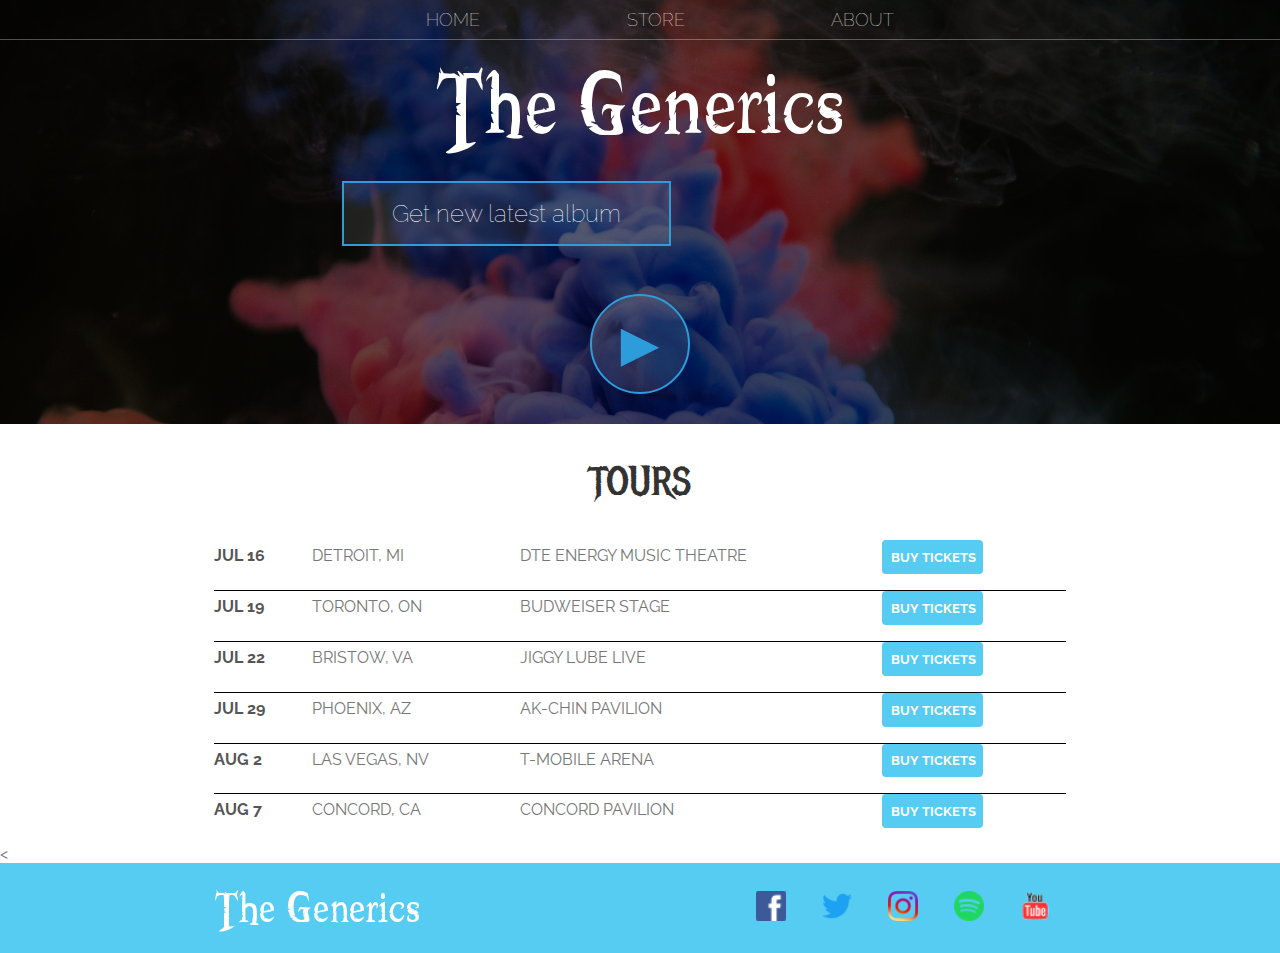
<file: index.htm>
<!DOCTYPE html>
<html><head>
    <title>Concert</title>
    <meta name="desciption" content="this is description">
    <link rel= "stylesheet" href="styles.css" />
</head>   
<body>
    <header class="main-header">
        <nav class="nav main-nav">
        <ul>
            <li><a href="index.htm">HOME </a></li>
            <li><a href="store.htm">STORE</a></li>
            <li><a href ="concert.htm">ABOUT</a> </li>
        </ul>
        </nav>
        <h1 class="band-name band-name-large">The Generics</h1>
        <div class="container"><button class="btn btn-header">Get new latest album</button></div>
        <button class="btn btn-header btn-play">&#9658;</button>
        </header>
        <section class="content-section container">
        <h2 class="section-header">TOURS</h2>
            <div>
                <div class="tour-row">
                    <span class="tour-item tour-date">JUL 16</span>
                    <span class="tour-item tour-city">DETROIT, MI</span>
                    <span class="tour-item tour-arena">DTE ENERGY MUSIC THEATRE</span>
                    <button type="button" class="btn tour-item tour-btn btn-primary">BUY TICKETS</button>
                </div>
                <div class="tour-row">
                    <span class="tour-item tour-date">JUL 19</span>
                    <span class="tour-item tour-city">TORONTO, ON</span>
                    <span class="tour-item tour-arena">BUDWEISER STAGE</span>
                    <button type="button" class="btn tour-item tour-btn btn-primary">BUY TICKETS</button>
                 </div>
                <div class="tour-row">
                    <span class="tour-item tour-date">JUL 22</span>
                    <span class="tour-item tour-city">BRISTOW, VA</span>
                    <span class="tour-item tour-arena">JIGGY LUBE LIVE</span>
                    <button type="button" class="btn tour-item tour-btn btn-primary">BUY TICKETS</button>
                 </div>
                <div class="tour-row">
                    <span class="tour-item tour-date">JUL 29</span>
                    <span class="tour-item tour-city">PHOENIX, AZ</span>
                    <span class="tour-item tour-arena">AK-CHIN PAVILION</span>
                    <button type="button" class="btn tour-item tour-btn btn-primary">BUY TICKETS</button>
                    </div>
                <div class="tour-row">
                    <span class="tour-item tour-date">AUG 2</span>
                    <span class="tour-item tour-city">LAS VEGAS, NV</span>
                    <span class="tour-item tour-arena">T-MOBILE ARENA</span>
                    <button type="button" class="btn tour-item tour-btn btn-primary">BUY TICKETS</button>
                </div>
                <div class="tour-row">
                    <span class="tour-item tour-date">AUG 7</span>
                    <span class="tour-item tour-city">CONCORD, CA</span>
                    <span class="tour-item tour-arena">CONCORD PAVILION</span>
                    <button type="button" class="btn tour-item tour-btn btn-primary"> BUY TICKETS</button>
                </div>
            </div>
        </section>
        <<footer class="main-footer">
            <div class="container main-footer-container">
                <h3 class="band-name">The Generics</h3>
                    <ul class=" nav footer-nav"> 
                        <li> <a href ="https://www.facebook.com/" target="_blank">
                         <img src="images/Facebook Logo.png" ></a></li>
                        <li><a href="https://www.twitter.com/" target="_blank" ><img src="images/tw.png" width="25" height="25">
                         </a></li>
                         <li><a href="https://www.instagram.com/" target="_blank"><img src="images/insta.png" height="25" width="25"></a></li>
                        <li><a href="https://www.spotify.com/" target="_blank">
                    <img src="images/Spotify Logo.png" ></a></li>
                    <li><a href="https://www.youtube.com/" target="_blank">
                        <img src="images/YouTube Logo.png" ></a></li>
                  </ul>
           </div>
    </footer>
    </body> 
</html>
</file>
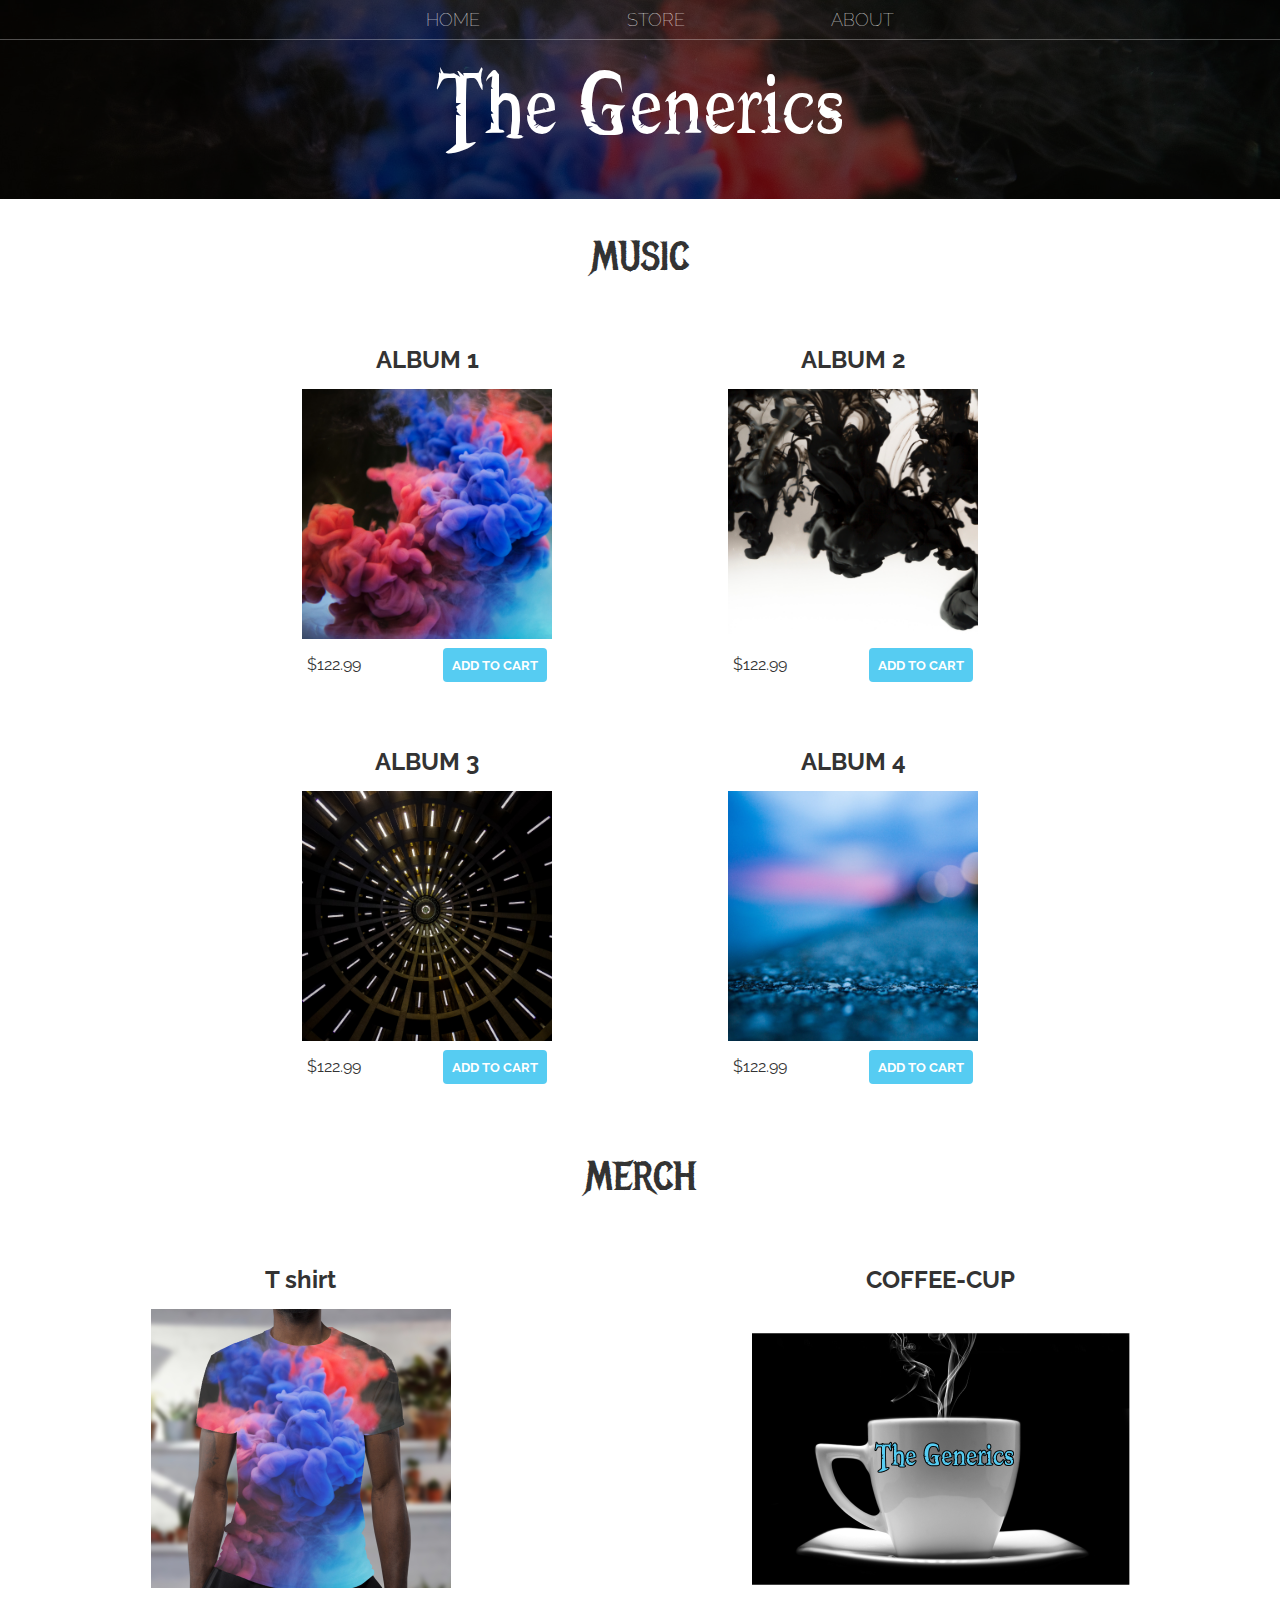
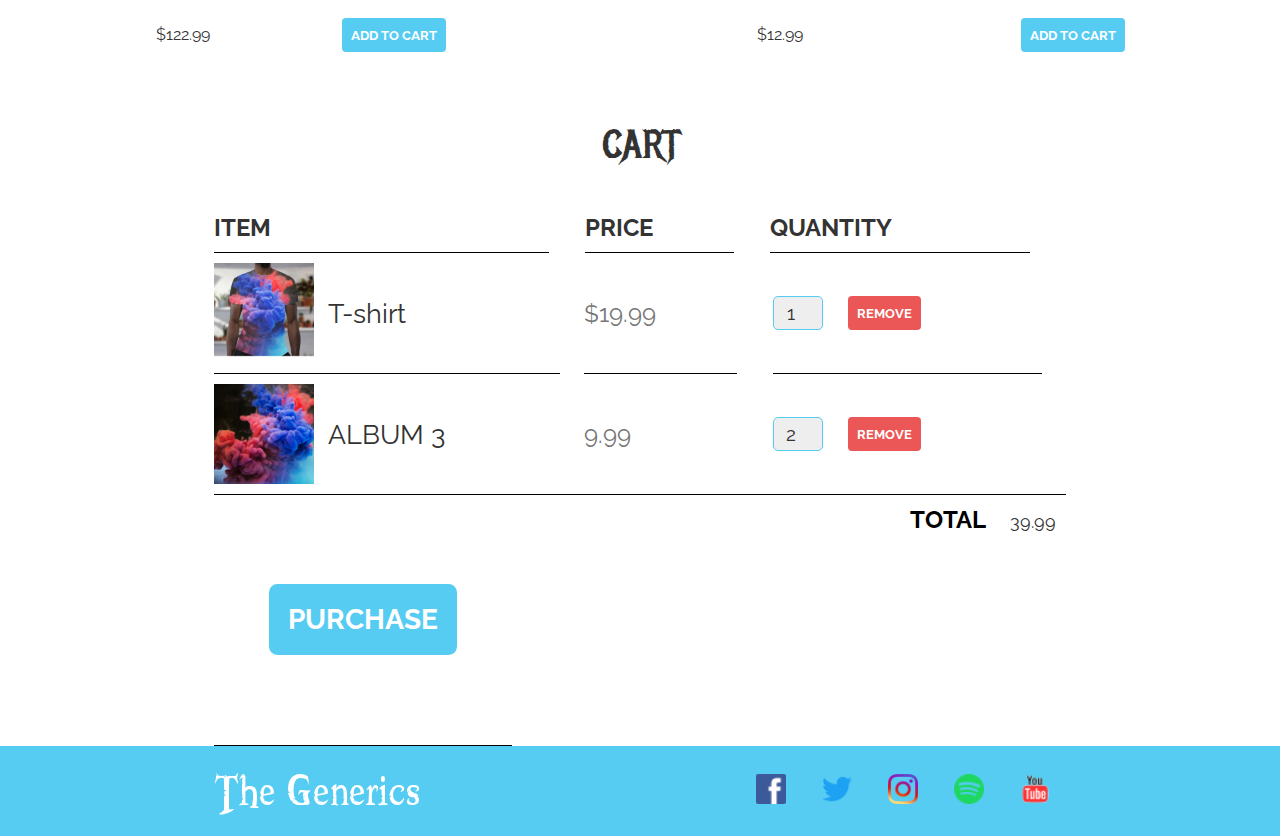
<file: store.htm>
<!DOCTYPE html>
<html>
    <head>
    <title>Store</title>
    <meta name="desciption" content="this is description">
    <link rel="stylesheet" href="styles.css">
</head>   
<body>
    <header class="main-header">
        <nav class="nav main-nav">
        <ul>
            <li><a href="index.htm">HOME </a></li>
            <li><a href="store.htm">STORE</a></li>
            <li><a href ="concert.htm">ABOUT</a> </li>
        </ul>
        </nav>
        <h1 class="band-name band-name-large">The Generics</h1>
    </header>
        <section class="content-section container">
                    <h2 class="section-header">MUSIC</h2>
                    <div class = "shop-items">
                    <div class = "shop-item">
                          <span class="shop-item-title">ALBUM 1</span>
                        <img class="shop-item-image"src="images/Album 1.png">
                            <div class="shop-item-details">
                                <span class="shop-item-price">$122.99</span>
                                <button class="btn btn-primary shop-item-btn" type="button">ADD TO CART</but ton>
                            </div>
                    </div>
                    <div class = "shop-item">
                        <span class="shop-item-title">ALBUM 2</span>
                        <img class="shop-item-image" src="images/Album 2.png">
                        <div class="shop-item-details">
                            <span class="shop-item-price">$122.99</span>
                            <button class="btn btn-primary shop-item-btn"type="button">ADD TO CART</button>
                        </div>
                    </div>
                     <div class = "shop-item">
                            <span class="shop-item-title">ALBUM 3</span>
                        <img class="shop-item-image"src="images/Album 3.png">
                        <div class="shop-item-details">
                            <span class="shop-item-price">$122.99</span>
                            <button class="btn btn-primary shop-item-btn"type="button">ADD TO CART</button>
                        </div>
                     </div>
                     <div class = "shop-item">
                        <span class="shop-item-title">ALBUM 4</span>
                        <img class="shop-item-image"src="images/Album 4.png">
                        <div class="shop-item-details">
                            <span class="shop-item-price">$122.99</span>
                            <button class="btn btn-primary shop-item-btn" type="button">ADD TO CART</button>
                        </div>
                    </div>
                </div>
            </section>    
            <section>
                <h2 class="section-header">MERCH</h2>
            <div class = "shop-items">
                <div class = "shop-item">
                      <span class="shop-item-title">T shirt</span>
                    <img src="images/Shirt.png">
                    <div class="shop-item-details">
                    <span class="shop-item-price">$122.99</span>
                    <button class="btn btn-primary shop-item-btn" type="button">ADD TO CART</button>
                </div>
                 </div>
                 <div class = "shop-item">
                    <span class="shop-item-title">COFFEE-CUP</span>
                    <img src="images/Cofee.png">
                    <div class="shop-item-details">
                        <span class="shop-item-price">$12.99</span>
                        <button class="btn btn-primary shop-item-btn"  type="button">ADD TO CART</button>
                    </div>
                </div>
            </div>
            </section>
        
            <section class="container content-section">
                 <h2 class="section-header">CART</h2>
                 <div class="cart-items">
                    <div class="cart-row">
                        <span class="cart-item cart-header cart-column">ITEM</span>
                        <span class="cart-price cart-header cart-column">PRICE</span>                    
                        <span class="cart-quantity cart-header cart-column">QUANTITY</span>
                        
                    </div>
                    <div class="cart-row">
                        <div class="cart-item cart-column">
                        <img src="images/Shirt.png" width ="100" height="100">
                        <span class="cart-item-title">T-shirt</span>
                    </div>
                        <span class="cart-price cart-column">$19.99</span>           
                            <div class="cart-quantity cart-column">
                                <input class="cart-quantity-input"type = "number" value ="1">
                                <button class="btn btn-danger"type="button">REMOVE</button>
                            </div>
                    </div>
                    <div class="cart-row">
                        <div class="cart-item cart-column">
                                <img src="images/Album 1.png" width ="100" height="100">
                                <span class="cart-item-title">ALBUM 3</span>
                            </div>
                            <span class="cart-price cart-column">9.99</span>
                            <div class="cart-quantity cart-column">
                                <input class="cart-quantity-input"type = "number" value ="2">
                                <button class="btn btn-danger" type="button">REMOVE</button>
                            </div>
                    </div>
                </div>                    
                <div class="cart-total">
                        <strong class="cart-total-title">TOTAL</strong>
                        <span class="cart-total-price">39.99</span>
                </div>
                <div class="cart-quantity cart-column">
                        <button class="btn btn-primary btn-purchase" type="button">PURCHASE</button>
                </div>
            </section>
        <footer class="main-footer">
            <div class="container main-footer-container">
                <h3 class="band-name">The Generics</h3>
                    <ul class=" nav footer-nav"> 
                        <li> <a href ="https://www.facebook.com/" target="_blank">
                         <img src="images/Facebook Logo.png" ></a></li>
                        <li><a href="https://www.twitter.com/" target="_blank" ><img src="images/tw.png" width="25" height="25">
                         </a></li>
                         <li><a href="https://www.instagram.com/" target="_blank"><img src="images/insta.png" height="25" width="25"></a></li>
                        <li><a href="https://www.spotify.com/" target="_blank">
                    <img src="images/Spotify Logo.png" ></a></li>
                    <li><a href="https://www.youtube.com/" target="_blank">
                        <img src="images/YouTube Logo.png" ></a></li>
                  </ul>
           </div>
    </footer>
    </body> 
</html>
</file>
<file: styles.css>
@import url("https://fonts.googleapis.com/css?family=Raleway:300,400");
@import url("https://fonts.googleapis.com/css?family=Metal+Mania");

@font-face{
    font-family: "Booter - Zero Zero";
    src :url("font/Booter - Zero Zero.woff") format("woff"),
         url("font/Booter - Zero Zero.woff2") format("woff2");
         font-weight: normal;
         font-style: normal;
}
 * {
    box-sizing:border-box;
    font-family:Raleway;
    color: #777; 
}
html, body {
    margin:0;
    padding:0;
}
.nav ul {
    margin: 0;
}
.nav li {
    display:inline;
}
.nav a{
    display:inline-block;
    padding : .5em;
    color: white;
    text-decoration: none;   
}
.main-nav {
    text-align: center;
    font-size: 1.1em;
    font-weight: lighter;
    border-bottom: 1px solid rgba(255, 255, 255, .3)

}
.main-nav li{
    padding: 0 5%;
}
.nav a:hover {
    background-color: rgba(255, 255, 255, .3 );
}
.main-header{
    background-color: rgba(0, 0, 0, .6);
    background-image: url("images/header/Background.jpg");
    background-blend-mode: multiply;
    background-size:cover;  
    padding-bottom: 30px;
} 
.band-name{
    text-align:center;
    margin: 0;
    font-size:  4em;
    font-family: "Booter - zero Zero";
    font-weight: normal;
    color: white;
}
.band-name-large{
    font-size:8em;
}
.content-section{
    font-size: 1em;
}
.container{
max-width:900px;
margin: 0 auto;
padding:0 1.5em;
}
.section-header {
     font-family: "Metal Mania"; 
     font-weight: normal;
      color:#333;
      text-align: center;
      font-size:  2.5em;
}
.about-band-image{
    float: left;
    height:200px;
    width: 200px;
    margin: 15px;
    border-radius: 50%;
}
.main-footer{

    background-color: #56CCF2;
    color: white;
    padding: .25em 0;
}
.main-footer-container{
    display:flex;
    align-items: center;
}
.main-footer-container ul{
    flex-grow: 1 ;
    text-align:end;

}
.footer-nav li{
    padding: 0 .5em;
}
.footer-nav img{
    width:30px;
    height:30px;
}
.btn{
    text-align: center;
    vertical-align: middle;
    padding : .67em;
    cursor: pointer;  
}
.btn-header{
    margin: 0.5em 15% 2em 15%;
    color:white;
    border: 2px solid #2D9CDB;
    background-color: rgba(255, 255, 255, .1 );
    border-radius: 0;
    font-size : 1.5em;
    font-weight: lighter;
    padding-left: 2em;
    padding-right: 2em;
}
.btn-header:hover{
    background-color: rgba(255, 255, 255, .3 );
}
.btn-play{
    border-radius:100%;
    margin: 0 auto;
    color:#2D9CDB;
    display: block;
    font-size: 4em;
    padding:0;
    width: 100px;
    height: 100px;
}
.tour-row{
   border-bottom:1px solid black;
    padding-bottom: 1em;
    margin-bottom;1em:    

}
.tour-row:last-child{
    border-bottom: none ;
}
.tour-item
{
    display:inline-block;
    padding-right: .5em;
}
.tour-date{
    color:#555;
    font-weight: bold;
    width:11%;
}
.tour-city{
  width : 24%;  
}
.tour-arena{
    width:42%;
}
.tour-btn{
    max-width:19%;  
}
.btn-primary{
    color:white;
    background-color: #56CCF2;
    border:none;
    border-radius:.3em;
    font-weight:bold;

}
.btn-primary:hover{
    background-color: #2D9CDB ;
}
.shop-item{
    margin:30px;
}
.shop-item-title{
    display:block;
    width:100%;
    text-align:center;
    font-weight: bold;
    font-size: 1.5em;
    color:#333;
    margin-bottom:15px;
}
.shop-item-image{
    height:250px;

}
.shop-item-details{
    display: flex;
    align-items:center;
    padding: 5px;
}
.shop-item-price{
    flex-grow:1;
    color:#333;
}
.shop-items{
    display:flex;
    flex-wrap:wrap;
    justify-content: space-around;
}
.cart-column{
    border-bottom:1px solid black;
    margin-right:1.5em;
    padding-bottom:10px;
    margin-top:10px;
    display: flex;
    align-items: center;
}
.cart-header{
    font-weight: bold;
    font-size: 1.5em;
    color: #333;
}
.cart-row{
    display: flex;
  }
.cart-item{
width:45%;
}
.cart-price{
    width:20%;
    font-size: 1.5em; 
}
.cart-quantity{
    width:35%;
}
.btn-danger{
    color:white;
    background-color: #EB5757;
    border:none;
    border-radius: .3em;
    font-weight: bold;
}
.btn-danger:hover{
    background-color: #CC4C4C;
}
.cart-quantity-input{
    height:34px;
    width:50px;
    border-radius: 5px;
    border: 1px solid #56CCF2;
    background-color: #eee;
    color:#333;
    text-align: center;
    font-size: 1.2em;
    margin-right:25px;
}
.cart-item-title{
   color: #333;
    font-size: 1.7em;
    margin-left: .5em;
}
.cart-row:last-child{
    border-bottom:1px solid black;

}
.cart-row:last-child .cart-column{
    border:none;
}
.cart-total
{
    text-align:end;
    margin-top:10px;
    margin-right: 10px;
}
.cart-total-title{
    font-weight: bold;
    font-size: 1.5em;
    color:black ;
    margin-right: 20px;
}
.cart-total-price
{
 color:#333; 
 font-size:1.1em;
}
.btn-purchase{
    display: block;
    margin: 40px auto 80px auto;
    font-size:1.75em;
}
</file>
